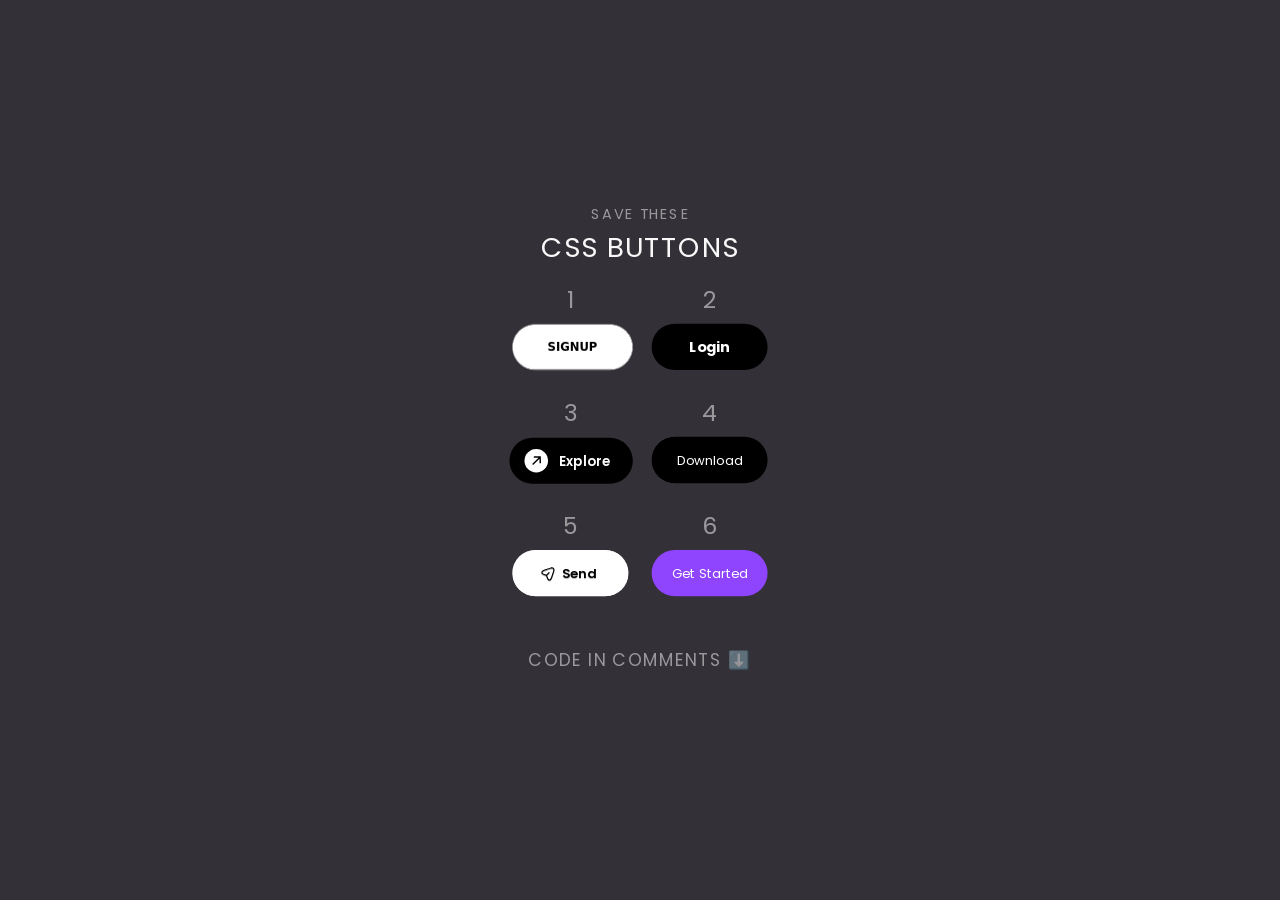
<file: button/index.html>
<!DOCTYPE html>
<html lang="en">
  <head>
    <meta charset="UTF-8" />
    <meta name="viewport" content="width=device-width, initial-scale=1.0" />
    <title>Buttons</title>
    <link rel="preconnect" href="https://fonts.googleapis.com" />
    <link rel="preconnect" href="https://fonts.gstatic.com" crossorigin />
    <link
      href="https://fonts.googleapis.com/css2?family=Poppins:wght@400;500;600&display=swap"
      rel="stylesheet"
    />
    <link
      rel="stylesheet"
      href="https://fonts.googleapis.com/css2?family=Material+Symbols+Outlined:opsz,wght,FILL,GRAD@20..48,100..700,0..1,-50..200"
    />
    <link rel="stylesheet" href="main.css" />
    <link rel="stylesheet" href="style.css" />
  </head>
  <body>
    <div class="frame">
      <header>
        <h2>Save These</h2>
        <h1 style="font-size: 19px">CSS Buttons</h1>
      </header>
      <div class="grid two-col">
        <div>
          <p>1</p>
          <button class="btn-1">
            <div class="original">Signup</div>
            <div class="letters">
              <span>S</span>
              <span>I</span>
              <span>G</span>
              <span>N</span>
              <span>U</span>
              <span>P</span>
            </div>
          </button>
        </div>
        <div>
          <p>2</p>
          <button class="btn-2">Login</button>
        </div>
        <div>
          <p>3</p>
          <a style="--clr: #000" class="btn-3" href="#">
            <span class="button__icon-wrapper">
              <svg
                width="10"
                class="button__icon-svg"
                xmlns="http://www.w3.org/2000/svg"
                fill="none"
                viewBox="0 0 14 15"
              >
                <path
                  fill="currentColor"
                  d="M13.376 11.552l-.264-10.44-10.44-.24.024 2.28 6.96-.048L.2 12.56l1.488 1.488 9.432-9.432-.048 6.912 2.304.024z"
                ></path>
              </svg>

              <svg
                class="button__icon-svg button__icon-svg--copy"
                xmlns="http://www.w3.org/2000/svg"
                width="10"
                fill="none"
                viewBox="0 0 14 15"
              >
                <path
                  fill="currentColor"
                  d="M13.376 11.552l-.264-10.44-10.44-.24.024 2.28 6.96-.048L.2 12.56l1.488 1.488 9.432-9.432-.048 6.912 2.304.024z"
                ></path>
              </svg>
            </span>
            Explore
          </a>
        </div>
        <div>
          <p>4</p>
          <div class="btn-4" data-tooltip="Size: 20Mb">
            <div class="button-wrapper">
              <div class="text">Download</div>
              <span class="icon">
                <svg
                  xmlns="http://www.w3.org/2000/svg"
                  aria-hidden="true"
                  role="img"
                  width="2em"
                  height="2em"
                  preserveAspectRatio="xMidYMid meet"
                  viewBox="0 0 24 24"
                >
                  <path
                    fill="none"
                    stroke="currentColor"
                    stroke-linecap="round"
                    stroke-linejoin="round"
                    stroke-width="2"
                    d="M12 15V3m0 12l-4-4m4 4l4-4M2 17l.621 2.485A2 2 0 0 0 4.561 21h14.878a2 2 0 0 0 1.94-1.515L22 17"
                  ></path>
                </svg>
              </span>
            </div>
          </div>
        </div>
        <div>
          <p>5</p>
          <button class="btn-5">
            <div class="outline"></div>
            <div class="state state--default">
              <div class="icon">
                <svg
                  width="1em"
                  height="1em"
                  viewBox="0 0 24 24"
                  fill="none"
                  xmlns="http://www.w3.org/2000/svg"
                >
                  <g style="filter: url(#shadow)">
                    <path
                      d="M14.2199 21.63C13.0399 21.63 11.3699 20.8 10.0499 16.83L9.32988 14.67L7.16988 13.95C3.20988 12.63 2.37988 10.96 2.37988 9.78001C2.37988 8.61001 3.20988 6.93001 7.16988 5.60001L15.6599 2.77001C17.7799 2.06001 19.5499 2.27001 20.6399 3.35001C21.7299 4.43001 21.9399 6.21001 21.2299 8.33001L18.3999 16.82C17.0699 20.8 15.3999 21.63 14.2199 21.63ZM7.63988 7.03001C4.85988 7.96001 3.86988 9.06001 3.86988 9.78001C3.86988 10.5 4.85988 11.6 7.63988 12.52L10.1599 13.36C10.3799 13.43 10.5599 13.61 10.6299 13.83L11.4699 16.35C12.3899 19.13 13.4999 20.12 14.2199 20.12C14.9399 20.12 16.0399 19.13 16.9699 16.35L19.7999 7.86001C20.3099 6.32001 20.2199 5.06001 19.5699 4.41001C18.9199 3.76001 17.6599 3.68001 16.1299 4.19001L7.63988 7.03001Z"
                      fill="currentColor"
                    ></path>
                    <path
                      d="M10.11 14.4C9.92005 14.4 9.73005 14.33 9.58005 14.18C9.29005 13.89 9.29005 13.41 9.58005 13.12L13.16 9.53C13.45 9.24 13.93 9.24 14.22 9.53C14.51 9.82 14.51 10.3 14.22 10.59L10.64 14.18C10.5 14.33 10.3 14.4 10.11 14.4Z"
                      fill="currentColor"
                    ></path>
                  </g>
                  <defs>
                    <filter id="shadow">
                      <fedropshadow
                        dx="0"
                        dy="1"
                        stdDeviation="0.6"
                        flood-opacity="0.5"
                      ></fedropshadow>
                    </filter>
                  </defs>
                </svg>
              </div>
              <p>
                <span style="--i: 0">S</span>
                <span style="--i: 1">e</span>
                <span style="--i: 2">n</span>
                <span style="--i: 3">d</span>
              </p>
            </div>
            <div class="state state--sent">
              <div class="icon">
                <svg
                  xmlns="http://www.w3.org/2000/svg"
                  fill="none"
                  viewBox="0 0 24 24"
                  height="1em"
                  width="1em"
                  stroke-width="0.5px"
                  stroke="black"
                >
                  <g style="filter: url(#shadow)">
                    <path
                      fill="currentColor"
                      d="M12 22.75C6.07 22.75 1.25 17.93 1.25 12C1.25 6.07 6.07 1.25 12 1.25C17.93 1.25 22.75 6.07 22.75 12C22.75 17.93 17.93 22.75 12 22.75ZM12 2.75C6.9 2.75 2.75 6.9 2.75 12C2.75 17.1 6.9 21.25 12 21.25C17.1 21.25 21.25 17.1 21.25 12C21.25 6.9 17.1 2.75 12 2.75Z"
                    ></path>
                    <path
                      fill="currentColor"
                      d="M10.5795 15.5801C10.3795 15.5801 10.1895 15.5001 10.0495 15.3601L7.21945 12.5301C6.92945 12.2401 6.92945 11.7601 7.21945 11.4701C7.50945 11.1801 7.98945 11.1801 8.27945 11.4701L10.5795 13.7701L15.7195 8.6301C16.0095 8.3401 16.4895 8.3401 16.7795 8.6301C17.0695 8.9201 17.0695 9.4001 16.7795 9.6901L11.1095 15.3601C10.9695 15.5001 10.7795 15.5801 10.5795 15.5801Z"
                    ></path>
                  </g>
                </svg>
              </div>
              <p>
                <span style="--i: 5">S</span>
                <span style="--i: 6">e</span>
                <span style="--i: 7">n</span>
                <span style="--i: 8">t</span>
              </p>
            </div>
          </button>
        </div>
        <div>
          <p>6</p>
          <button class="btn-6">Get Started</button>
        </div>
      </div>
      <h3>Code in comments ⬇️</h3>
    </div>
  </body>
</html>
</file>
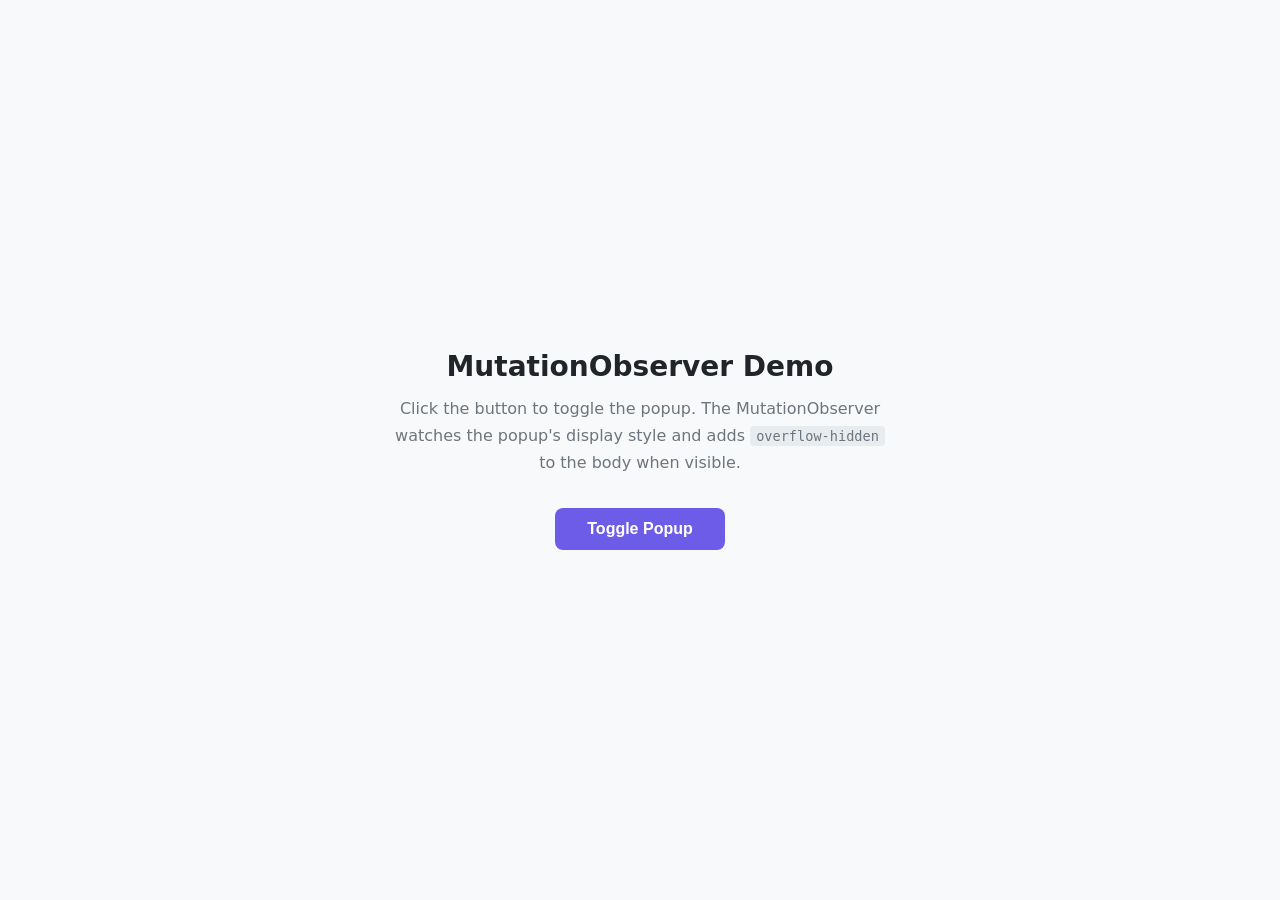
<file: observe-js/index.html>
<!DOCTYPE html>
<html lang="en">
<head>
    <meta charset="UTF-8">
    <meta name="viewport" content="width=device-width, initial-scale=1.0">
    <title>Observe JS - MutationObserver Demo</title>
    <link rel="stylesheet" href="style.css">
</head>
<body>
    <div class="container">
        <h1>MutationObserver Demo</h1>
        <p class="desc">Click the button to toggle the popup. The MutationObserver watches the popup's display style and adds <code>overflow-hidden</code> to the body when visible.</p>

        <button class="toggle-btn" id="togglePopup">Toggle Popup</button>

        <div class="location-popup" style="display: none;">
            <div class="popup-content">
                <h2>Hello! I'm a popup</h2>
                <p>This popup's display style is being observed by MutationObserver.</p>
                <p class="status">Body class: <span id="bodyStatus">none</span></p>
                <button class="close-btn" id="closePopup">Close</button>
            </div>
        </div>
    </div>

    <script src="script.js"></script>
</body>
</html>
</file>
<file: button/main.css>
body {
  background: #141315;
  height: 100vh;
  margin: 0;
  display: grid;
  place-items: center;
  font-family: "Euclid Circular A", "Poppins";
  color: rgb(255 255 255 / 50%);
  overflow: hidden;
}

.frame {
  position: relative;
  display: grid;
  place-items: center;
  scale: 1.45;
  translate: 0 24px;
  user-select: none;
}

.frame header {
  position: absolute;
  text-align: center;
  width: 100%;
  left: 0;
  top: -70px;
}

.frame :is(h2, h1, h3) {
  font-weight: 400;
  margin: 0;
  text-transform: uppercase;
  letter-spacing: 1px;
}

.frame h2 {
  font-size: 10px;
  margin: 0 0 0px;
  cursor: default;
}

.frame h1 {
  font-size: 24px;
  color: #f9f9f9;
  margin: 0 0 40px;
}

.frame h3 {
  position: absolute;
  bottom: -14px;
  font-size: 12px;
  cursor: default;
}

.frame.rows h3 {
  bottom: -60px;
}

.grid {
  display: grid;
  gap: 0 6px;
  grid-template-columns: repeat(3, 1fr);
  grid-template-rows: repeat(2, 1fr);
}

.grid.two-col {
  grid-template-columns: repeat(2, 1fr);
  gap: 0;
}

.grid.rows {
  grid-template-columns: 196px;
  gap: 0;
  place-items: center;
}

.grid.rows > div {
  height: 40px;
  width: 100%;
}

.grid > div {
  position: relative;
  display: grid;
  place-items: center;
  /* width: 70px; */
  width: 51px;
  height: 108px;
}

.grid > div::after {
  content: "";
  position: absolute;
  top: 50%;
  left: 0;
  right: 0;
  height: 2px;
  background: rgb(255 255 255 / 10%);
  pointer-events: none;
  opacity: 0;
}

.grid.grid.two-col > div {
  width: 96px;
}

.grid > div > p {
  position: absolute;
  z-index: 0;
  top: -6px;
  left: 50%;
  translate: -50% 0;
  margin: 0;
  cursor: default;
}
</file>
<file: button/style.css>
body {
    background: #333037;
  }
  
  .grid > div {
    height: 78px;
  }
  
  .frame {
    translate: 0 10px;
  }
  
  .frame header {
    top: -60px;
  }
  
  .frame h3 {
    bottom: -30px;
  }
  
  button {
    font-family: inherit;
  }
  
  /* btn-2 */
  
  .btn-1,
  .btn-1 *,
  .btn-1 :after,
  .btn-1 :before,
  .btn-1:after,
  .btn-1:before {
    border: 0 solid;
    box-sizing: border-box;
  }
  
  .btn-1 {
    scale: 0.5;
    -webkit-tap-highlight-color: transparent;
    -webkit-appearance: button;
    background-color: #000;
    background-image: none;
    color: #fff;
    cursor: pointer;
    font-family: ui-sans-serif, system-ui, -apple-system, BlinkMacSystemFont,
      Segoe UI, Roboto, Helvetica Neue, Arial, Noto Sans, sans-serif,
      Apple Color Emoji, Segoe UI Emoji, Segoe UI Symbol, Noto Color Emoji;
    font-size: 100%;
    line-height: 1.5;
    margin: 0;
    -webkit-mask-image: -webkit-radial-gradient(#000, #fff);
    padding: 0;
  }
  
  .btn-1:disabled {
    cursor: default;
  }
  
  .btn-1:-moz-focusring {
    outline: auto;
  }
  
  .btn-1 svg {
    display: block;
    vertical-align: middle;
  }
  
  .btn-1 [hidden] {
    display: none;
  }
  
  .btn-1 {
    border: 1px solid;
    border-radius: 999px;
    box-sizing: border-box;
    display: block;
    font-weight: 900;
    overflow: hidden;
    padding: 1.2rem 3rem;
    position: relative;
    text-transform: uppercase;
  }
  
  .btn-1 .original {
    background: #fff;
    color: #000;
    display: grid;
    inset: 0;
    place-content: center;
    position: absolute;
    transition: transform 0.3s cubic-bezier(0.87, 0, 0.13, 1);
  }
  
  .btn-1:hover .original {
    transform: translateY(100%);
  }
  
  .btn-1 .letters {
    display: inline-flex;
  }
  
  .btn-1 span {
    opacity: 0;
    transform: translateY(-15px);
    transition: transform 0.3s cubic-bezier(0.87, 0, 0.13, 1), opacity 0.3s;
  }
  
  .btn-1 span:nth-child(2n) {
    transform: translateY(15px);
  }
  
  .btn-1:hover span {
    opacity: 1;
    transform: translateY(0);
  }
  
  .btn-1:hover span:nth-child(2) {
    transition-delay: 0.1s;
  }
  
  .btn-1:hover span:nth-child(3) {
    transition-delay: 0.2s;
  }
  
  .btn-1:hover span:nth-child(4) {
    transition-delay: 0.3s;
  }
  
  .btn-1:hover span:nth-child(5) {
    transition-delay: 0.4s;
  }
  
  .btn-1:hover span:nth-child(6) {
    transition-delay: 0.5s;
  }
  
  /* btn-2 */
  
  .btn-2 {
    scale: 0.5;
    padding: 0 50px;
    width: 160px;
    height: 64px;
    background: black;
    color: white;
    border: none;
    border-radius: 32px;
    font-size: 20px;
    font-weight: bold;
    cursor: pointer;
    position: absolute;
    z-index: 1;
    overflow: hidden;
  }
  
  .btn-2:hover {
    color: black;
  }
  
  .btn-2:after {
    content: "";
    background: white;
    position: absolute;
    z-index: -1;
    left: -20%;
    right: -20%;
    top: 0;
    bottom: 0;
    transform: skewX(-45deg) scale(0, 1);
    transition: all 0.5s;
  }
  
  .btn-2:hover:after {
    transform: skewX(-45deg) scale(1, 1);
    -webkit-transition: all 0.5s;
    transition: all 0.5s;
  }
  
  /* btn-3 */
  
  .btn-3 {
    scale: 0.65;
    line-height: 1;
    text-decoration: none;
    display: inline-flex;
    align-items: center;
    gap: 0.75rem;
    background-color: var(--clr);
    color: #fff;
    border-radius: 10rem;
    font-weight: 600;
    font-size: 14px;
    padding: 12px 24px 12px 16px;
    white-space: nowrap;
    overflow: hidden;
    text-overflow: ellipsis;
    transition: background-color 0.3s;
  }
  
  .btn-3 .button__icon-wrapper {
    flex-shrink: 0;
    width: 25px;
    height: 25px;
    position: relative;
    color: var(--clr);
    background-color: #fff;
    border-radius: 50%;
    display: grid;
    place-items: center;
    overflow: hidden;
  }
  
  .btn-3:hover {
    background-color: #8f44fd;
  }
  
  .btn-3:hover .button__icon-wrapper {
    color: #8f44fd;
  }
  
  .btn-3 .button__icon-svg--copy {
    position: absolute;
    transform: translate(-150%, 150%);
  }
  
  .btn-3:hover .button__icon-svg:first-child {
    transition: transform 0.3s ease-in-out;
    transform: translate(150%, -150%);
  }
  
  .btn-3:hover .button__icon-svg--copy {
    transition: transform 0.3s ease-in-out 0.1s;
    transform: translate(0);
  }
  
  /* btn-4 */
  
  .btn-4 {
    scale: 0.5;
    --width: 160px;
    --height: 64px;
    --tooltip-height: 40px;
    --tooltip-width: 110px;
    --gap-between-tooltip-to-button: 18px;
    --button-color: #000;
    --tooltip-color: #fff;
    width: var(--width);
    height: var(--height);
    background: var(--button-color);
    position: absolute;
    text-align: center;
    border-radius: 32px;
    font-family: inherit;
    font-size: 18px;
    cursor: pointer;
    transition: background 0.3s;
  }
  
  .btn-4::before {
    position: absolute;
    content: attr(data-tooltip);
    width: var(--tooltip-width);
    height: var(--tooltip-height);
    background-color: var(--tooltip-color);
    font-size: 16px;
    color: #111;
    border-radius: 6px;
    line-height: var(--tooltip-height);
    bottom: calc(var(--height) + var(--gap-between-tooltip-to-button) + 10px);
    left: calc(50% - var(--tooltip-width) / 2);
  }
  
  .btn-4::after,
  .btn-4::before {
    opacity: 0;
    visibility: hidden;
    transition: all 0.5s;
  }
  
  .btn-4 .text {
    display: flex;
    align-items: center;
    justify-content: center;
  }
  
  .btn-4 .button-wrapper,
  .btn-4 .text,
  .btn-4 .icon {
    overflow: hidden;
    position: absolute;
    width: 100%;
    height: 100%;
    left: 0;
    color: #fff;
  }
  
  .btn-4 .text {
    top: 0;
  }
  
  .btn-4 .text,
  .btn-4 .icon {
    transition: top 0.5s;
  }
  
  .btn-4 .icon {
    color: #fff;
    top: 100%;
    display: flex;
    align-items: center;
    justify-content: center;
  }
  
  .btn-4 .icon svg {
    width: 24px;
    height: 24px;
  }
  
  .btn-4:hover {
    background: #8f44fd;
  }
  
  .btn-4:hover .text {
    top: -100%;
  }
  
  .btn-4:hover .icon {
    top: 0;
  }
  
  .btn-4:hover:before,
  .btn-4:hover:after {
    opacity: 1;
    visibility: visible;
  }
  
  .btn-4:hover:after {
    bottom: calc(var(--height) + var(--gap-between-tooltip-to-button) - 20px);
  }
  
  .btn-4:hover:before {
    bottom: calc(var(--height) + var(--gap-between-tooltip-to-button));
  }
  
  /* btn-5 */
  
  .btn-5 {
    --primary: #8f44fd;
    --neutral-1: #f7f8f7;
    --neutral-2: #e7e7e7;
    --radius: 32px;
    scale: 0.5;
    cursor: pointer;
    border-radius: var(--radius);
    text-shadow: 0 1px 1px rgba(0, 0, 0, 0.3);
    border: none;
    display: flex;
    align-items: center;
    justify-content: center;
    position: absolute;
    transition: all 0.3s ease;
    min-width: 160px;
    padding: 0 20px;
    height: 64px;
    font-family: "Galano Grotesque", Poppins, Montserrat, sans-serif;
    font-style: normal;
    font-size: 18px;
    font-weight: 600;
  }
  .btn-5:hover {
    transform: scale(1.02);
  }
  .btn-5:active {
    transform: scale(1);
  }
  .btn-5:after {
    content: "";
    position: absolute;
    inset: 0;
    border-radius: var(--radius);
    background: #fff;
    border: 2.5px solid transparent;
    z-index: 0;
    transition: all 0.4s ease;
  }
  .btn-5:hover::after {
    transform: scale(1.05, 1.1);
  }
  .btn-5::before {
    content: "";
    inset: 7px 6px 6px 6px;
    position: absolute;
    border-radius: 30px;
    filter: blur(0.5px);
    z-index: 2;
  }
  .btn-5 .state p {
    display: flex;
    align-items: center;
    justify-content: center;
  }
  .btn-5 .state .icon {
    position: absolute;
    left: 0;
    top: 0;
    bottom: 0;
    margin: auto;
    transform: scale(1.25);
    transition: all 0.3s ease;
    display: flex;
    align-items: center;
    justify-content: center;
  }
  .btn-5 .state .icon svg {
    overflow: visible;
  }
  
  /* Outline */
  .btn-5 .outline {
    position: absolute;
    border-radius: inherit;
    overflow: hidden;
    z-index: 1;
    opacity: 0;
    transition: opacity 0.4s ease;
    inset: -2px -3.5px;
  }
  .btn-5 .outline::before {
    content: "";
    position: absolute;
    inset: -100%;
    background: conic-gradient(
      from 180deg,
      transparent 60%,
      white 80%,
      transparent 100%
    );
    animation: spin 2s linear infinite;
    animation-play-state: paused;
  }
  @keyframes spin {
    0% {
      transform: rotate(0deg);
    }
    100% {
      transform: rotate(360deg);
    }
  }
  .btn-5:hover .outline {
    opacity: 1;
  }
  .btn-5:hover .outline::before {
    animation-play-state: running;
  }
  
  /* Letters */
  .btn-5 .state p span {
    display: block;
    opacity: 0;
    animation: slideDown 0.8s ease forwards calc(var(--i) * 0.03s);
  }
  .btn-5:hover p span {
    opacity: 1;
    animation: wave 0.5s ease forwards calc(var(--i) * 0.02s);
  }
  .btn-5:focus p span {
    opacity: 1;
    animation: disapear 0.6s ease forwards calc(var(--i) * 0.03s);
  }
  @keyframes wave {
    30% {
      opacity: 1;
      transform: translateY(4px) translateX(0) rotate(0);
    }
    50% {
      opacity: 1;
      transform: translateY(-3px) translateX(0) rotate(0);
      color: var(--primary);
    }
    100% {
      opacity: 1;
      transform: translateY(0) translateX(0) rotate(0);
    }
  }
  @keyframes slideDown {
    0% {
      opacity: 0;
      transform: translateY(-20px) translateX(5px) rotate(-90deg);
      color: var(--primary);
      filter: blur(5px);
    }
    30% {
      opacity: 1;
      transform: translateY(4px) translateX(0) rotate(0);
      filter: blur(0);
    }
    50% {
      opacity: 1;
      transform: translateY(-3px) translateX(0) rotate(0);
    }
    100% {
      opacity: 1;
      transform: translateY(0) translateX(0) rotate(0);
    }
  }
  @keyframes disapear {
    from {
      opacity: 1;
    }
    to {
      opacity: 0;
      transform: translateX(5px) translateY(20px);
      color: var(--primary);
      filter: blur(5px);
    }
  }
  
  /* Plane */
  .btn-5 .state--default .icon svg {
    animation: land 0.6s ease forwards;
  }
  .btn-5:hover .state--default .icon {
    transform: rotate(45deg) scale(1.25);
  }
  .btn-5:focus .state--default svg {
    animation: takeOff 0.8s linear forwards;
  }
  .btn-5:focus .state--default .icon {
    transform: rotate(0) scale(1.25);
  }
  @keyframes takeOff {
    0% {
      opacity: 1;
    }
    60% {
      opacity: 1;
      transform: translateX(70px) rotate(45deg) scale(2);
    }
    100% {
      opacity: 0;
      transform: translateX(160px) rotate(45deg) scale(0);
    }
  }
  @keyframes land {
    0% {
      transform: translateX(-60px) translateY(30px) rotate(-50deg) scale(2);
      opacity: 0;
      filter: blur(3px);
    }
    100% {
      transform: translateX(0) translateY(0) rotate(0);
      opacity: 1;
      filter: blur(0);
    }
  }
  
  /* Contrail */
  .btn-5 .state--default .icon:before {
    content: "";
    position: absolute;
    top: 50%;
    height: 2px;
    width: 0;
    left: -5px;
    background: linear-gradient(to right, transparent, rgba(0, 0, 0, 0.5));
  }
  .btn-5:focus .state--default .icon:before {
    animation: contrail 0.8s linear forwards;
  }
  @keyframes contrail {
    0% {
      width: 0;
      opacity: 1;
    }
    8% {
      width: 15px;
    }
    60% {
      opacity: 0.7;
      width: 80px;
    }
    100% {
      opacity: 0;
      width: 160px;
    }
  }
  
  /* States */
  .btn-5 .state {
    padding-left: 29px;
    z-index: 2;
    display: flex;
    position: relative;
  }
  .btn-5 .state--default span:nth-child(4) {
    margin-right: 5px;
  }
  .btn-5 .state--sent {
    display: none;
  }
  .btn-5 .state--sent svg {
    transform: scale(1.25);
    margin-right: 8px;
  }
  .btn-5:focus .state--default {
    position: absolute;
  }
  .btn-5:focus .state--sent {
    display: flex;
  }
  .btn-5:focus .state--sent span {
    opacity: 0;
    animation: slideDown 0.8s ease forwards calc(var(--i) * 0.2s);
  }
  .btn-5:focus .state--sent .icon svg {
    opacity: 0;
    animation: appear 1.2s ease forwards 0.8s;
  }
  @keyframes appear {
    0% {
      opacity: 0;
      transform: scale(4) rotate(-40deg);
      color: var(--primary);
      filter: blur(4px);
    }
    30% {
      opacity: 1;
      transform: scale(0.6);
      filter: blur(1px);
    }
    50% {
      opacity: 1;
      transform: scale(1.2);
      filter: blur(0);
    }
    100% {
      opacity: 1;
      transform: scale(1);
    }
  }
  
  /* btn-6 */
  
  .btn-6 {
    scale: 0.5;
    position: absolute;
    width: 160px;
    height: 64px;
    border-radius: 32px;
    border: none;
    background-color: #8f44fd;
    font-family: inherit;
    font-size: 18px;
    color: white;
    cursor: pointer;
    display: flex;
    align-items: center;
    justify-content: center;
  }
  
  .btn-6:hover {
    animation: jello-horizontal 0.9s both;
  }
  
  @keyframes jello-horizontal {
    0% {
      transform: scale3d(1, 1, 1);
    }
  
    30% {
      transform: scale3d(1.25, 0.75, 1);
    }
  
    40% {
      transform: scale3d(0.75, 1.25, 1);
    }
  
    50% {
      transform: scale3d(1.15, 0.85, 1);
    }
  
    65% {
      transform: scale3d(0.95, 1.05, 1);
    }
  
    75% {
      transform: scale3d(1.05, 0.95, 1);
    }
  
    100% {
      transform: scale3d(1, 1, 1);
    }
  }
</file>
<file: observe-js/style.css>
* {
    margin: 0;
    padding: 0;
    box-sizing: border-box;
}

body {
    font-family: -apple-system, BlinkMacSystemFont, 'Segoe UI', system-ui, sans-serif;
    background: #f8f9fa;
    min-height: 100vh;
    display: flex;
    align-items: center;
    justify-content: center;
}

body.overflow-hidden {
    overflow: hidden;
}

.container {
    text-align: center;
    padding: 20px;
}

.container h1 {
    font-size: 1.75rem;
    color: #212529;
    margin-bottom: 12px;
}

.desc {
    color: #6c757d;
    line-height: 1.7;
    max-width: 500px;
    margin: 0 auto 32px;
}

.desc code {
    background: #e9ecef;
    padding: 2px 6px;
    border-radius: 4px;
    font-size: 0.85rem;
}

.toggle-btn {
    background: #6c5ce7;
    color: #fff;
    border: none;
    padding: 12px 32px;
    border-radius: 8px;
    font-size: 1rem;
    font-weight: 600;
    cursor: pointer;
    transition: all 0.2s;
}

.toggle-btn:hover {
    background: #5a4bd1;
    transform: translateY(-1px);
}

.location-popup {
    position: fixed;
    inset: 0;
    background: rgba(0,0,0,0.4);
    display: none;
    align-items: center;
    justify-content: center;
    z-index: 1000;
}

.popup-content {
    background: #fff;
    border-radius: 12px;
    padding: 32px;
    max-width: 400px;
    width: 90%;
    box-shadow: 0 20px 40px rgba(0,0,0,0.2);
}

.popup-content h2 {
    font-size: 1.25rem;
    margin-bottom: 8px;
    color: #212529;
}

.popup-content p {
    color: #6c757d;
    line-height: 1.6;
    margin-bottom: 8px;
}

.status {
    font-size: 0.85rem;
}

.status span {
    font-weight: 600;
    color: #6c5ce7;
}

.close-btn {
    margin-top: 16px;
    background: #e9ecef;
    border: none;
    padding: 8px 24px;
    border-radius: 8px;
    font-size: 0.9rem;
    font-weight: 500;
    cursor: pointer;
    transition: all 0.2s;
}

.close-btn:hover {
    background: #dee2e6;
}
</file>
